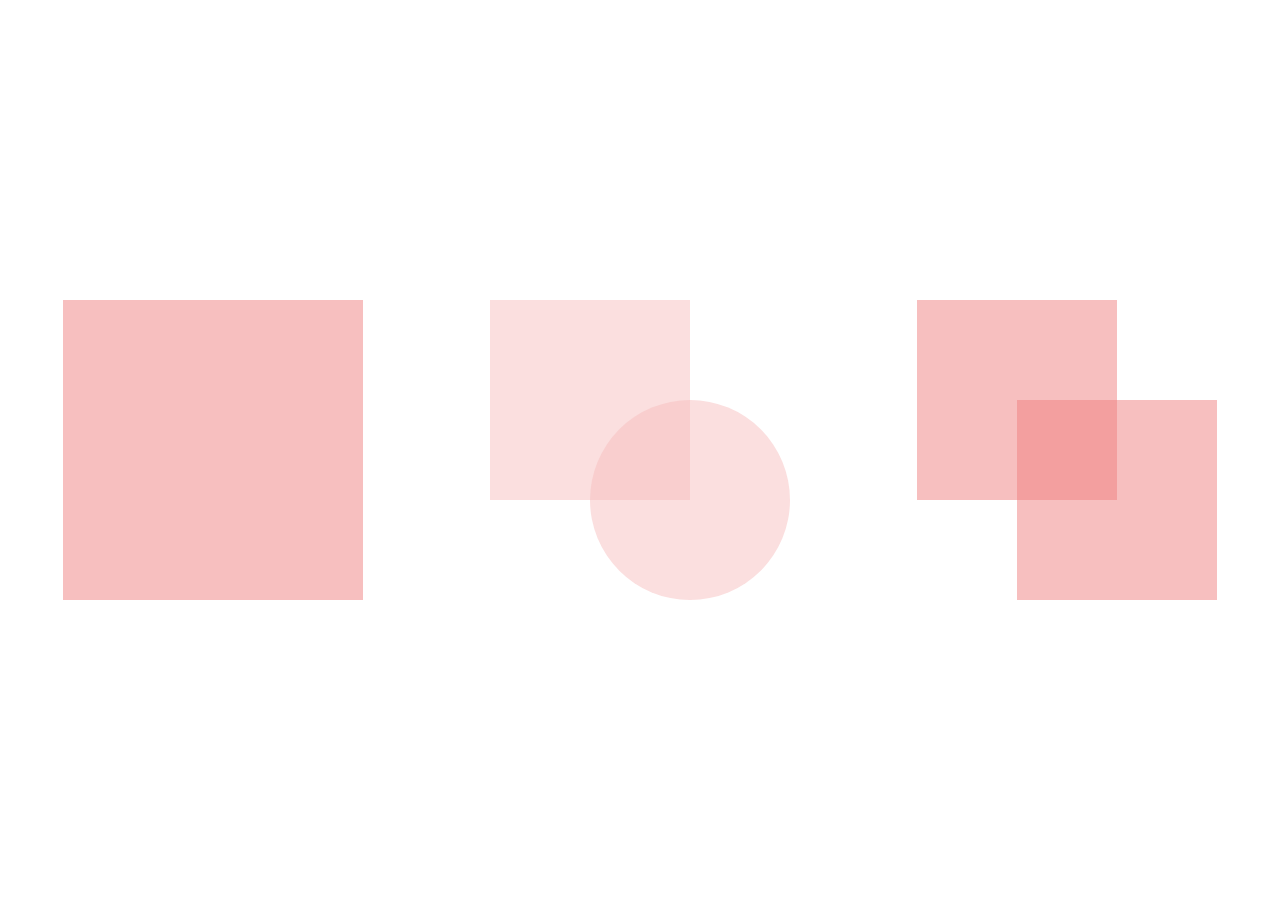
<file: index1.html>
<!DOCTYPE html>
<html lang="en">

<head>
    <meta charset="UTF-8">
    <meta http-equiv="X-UA-Compatible" content="IE=edge">
    <meta name="viewport" content="width=device-width, initial-scale=1.0">
    <link rel="stylesheet" href="./style.css">
    <title>Document</title>
</head>

<body>
    <div class="container">
        <div class="container-kotak1">
            <div class="kotak1"></div>
        </div>
        <div class="container-kotak2">
            <div class="kotak2">
                <div class="kotak"></div>
                <div class="circle"></div>
            </div>
        </div>
        <div class="container-kotak3">
            <div class="kotak3">
                <div class="kotakA"></div>
                <div class="kotakB"></div>
            </div>
        </div>
    </div>
</body>
</html>
</file>
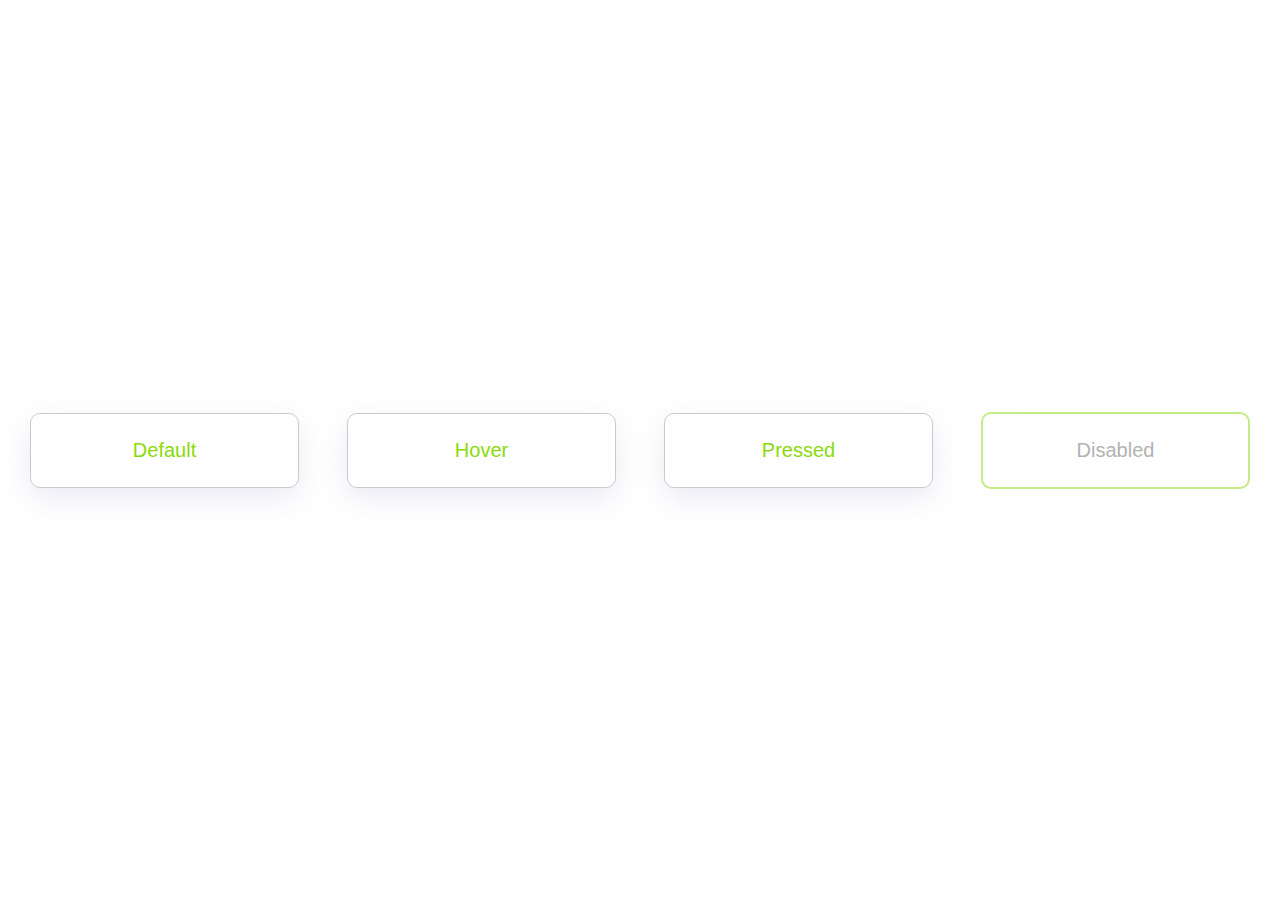
<file: index3.html>
<!DOCTYPE html>
<html lang="en">
<head>
    <meta charset="UTF-8">
    <meta http-equiv="X-UA-Compatible" content="IE=edge">
    <meta name="viewport" content="width=device-width, initial-scale=1.0">
    <link rel="stylesheet" href="./style.css">
    <title>Document</title>
</head>
<body>
    <div class="container-3">
        <button class="b-1"> Default </button>
        <button class="b-2"> Hover </button>
        <button class="b-3"> Pressed </button> 
        <button disabled> Disabled </button>
    </div>
      
    <div>
       
    </div>
</body>
</html>
</file>
<file: style.css>
* {
    margin: 0;
    padding: 0;
    box-sizing: border-box;
}

.container{
    display: flex;
    justify-content: space-around;
    align-items: center;
    height: 100vh;
}

/* Soal 1 */
.kotak1{
    width: 300px;
    height: 300px;
    background-color: lightcoral;
    opacity: 50%;
}

/* Soal 2 */
.kotak2{
    width: 300px;
    height: 300px;
    opacity: 50%;
    position: relative;
}

.kotak{
    width: 200px;
    height: 200px;
    background-color: lightcoral;
    opacity: 50%;
    position: absolute;
}

.circle{
    width: 200px;
    height: 200px;
    background-color: lightcoral;
    opacity: 50%;
    position: absolute;
    right: 0;
    bottom: 0;
    border-radius: 100%;
}


/* Soal 3 */
.kotak3{
    width: 300px;
    height: 300px;
    position: relative;
}

.kotakA{
    width: 200px;
    height: 200px;
    background-color: lightcoral;
    opacity: 50%;
    position: absolute;
}

.kotakB{
    width: 200px;
    height: 200px;
    background-color: lightcoral;
    opacity: 50%;
    position: absolute;
    right: 0;
    bottom: 0;
}

/* Responsive */
@media screen and (max-width:768px) {
    .container{
        flex-direction: column;
    }

    .container .container-kotak1{
        margin-top: 50rem;
    }
    .container .container-kotak2{
        margin-top: 10rem;
    }
    .container .container-kotak3{
        margin-top: 10rem;
    }
}





.container-2 {
    width: 100%;
    height: 100vh;
    display: flex;
    flex-direction: column;
    justify-content: space-between;
}

.atas {
    display: flex;
    justify-content: space-between;
}

.bawah {
    display: flex;
    justify-content: space-between;
}

.atas div {
    background: lightcoral;
    width: 100px;
    height: 100px;
    opacity: 50%;
}

.bawah div {
    background: lightcoral;
    width: 100px;
    height: 100px;
    opacity: 50%;
}



.container-3 {
    display: flex;
    justify-content: space-around;
    align-items: center;
    height: 100vh;
    flex: 1;

    display: grid;
    grid-template-columns: repeat(4, 1fr);
    grid-gap: 3rem;
    padding: 0 30px;
}

.b-1 {
    border: 1px solid rgb(202, 202, 202);
    border-radius: 10px;
    background-color: transparent;
    color: #8ada09;
    padding: 25px 50px;
    font-size: 20px;
    box-shadow: 0px 10px 30px 0 rgba(67, 43, 135, 0.1);
    cursor: pointer;
}

.b-2 {
    border: 1px solid rgb(202, 202, 202);
    border-radius: 10px;
    background-color: transparent;
    color: #8ada09;
    padding: 25px 50px;
    font-size: 20px;
    box-shadow: 0px 10px 30px 0 rgba(67, 43, 135, 0.1);
    cursor: pointer;
}

.b-2:hover {
    border: 3px solid #8ada09;
    ;
}

.b-3 {
    border: 1px solid rgb(202, 202, 202);
    border-radius: 10px;
    background-color: transparent;
    color: #8ada09;
    padding: 25px 50px;
    font-size: 20px;
    box-shadow: 0px 10px 30px 0 rgba(67, 43, 135, 0.1);
    cursor: pointer;

}

.b-3:focus {
    border: none;
    background-color: #8ada09;
    color: #fff;
}

button:disabled,
button[disabled] {
    border: 2px solid #8ada09;
    background-color: transparent;
    color: #666666;
    opacity: 50%;
    padding: 25px 50px;
    font-size: 20px;
    border-radius: 10px;
    cursor: not-allowed;
}



@media screen and (max-width:760px) {
    .container-3{
        grid-template-columns: repeat(2, 1fr);
    }
}

@media screen and (max-width:500px) {
    .container-3{
        grid-template-columns: repeat(1, 1fr);
    }
}
</file>
